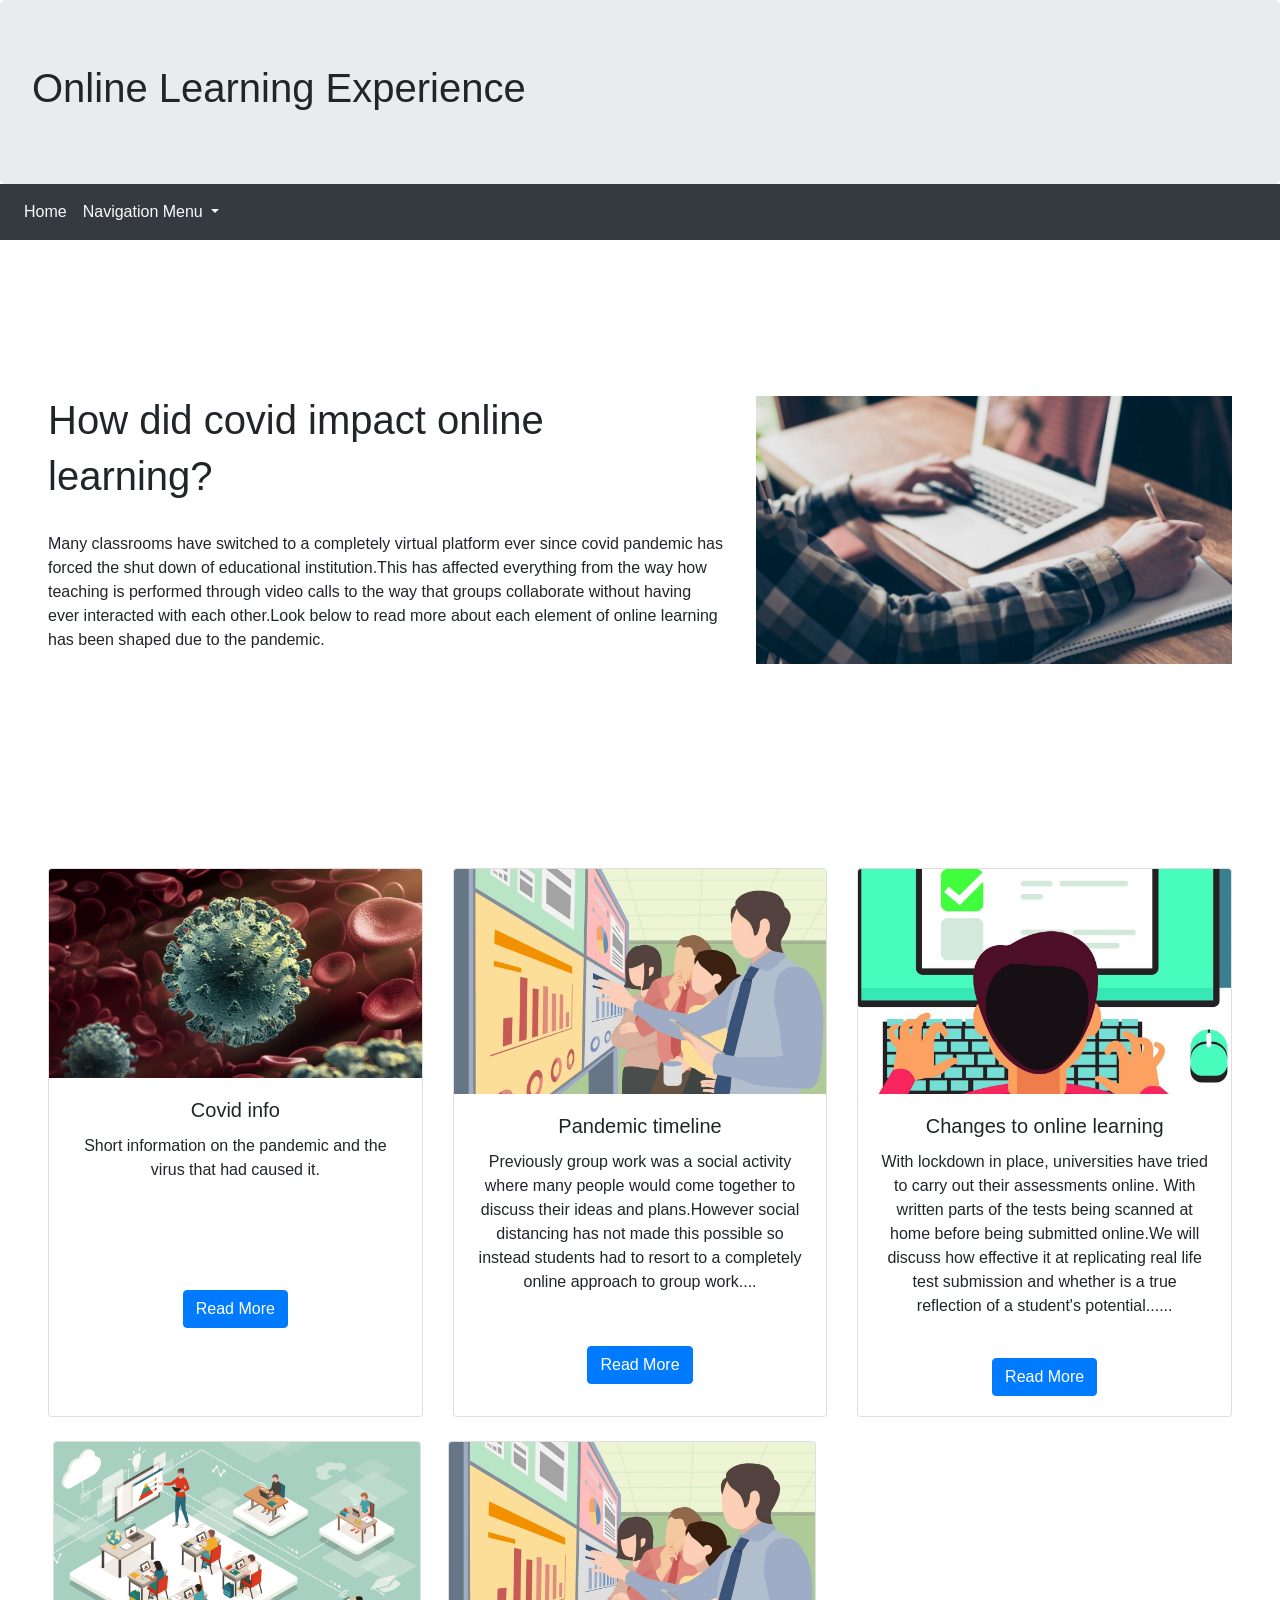
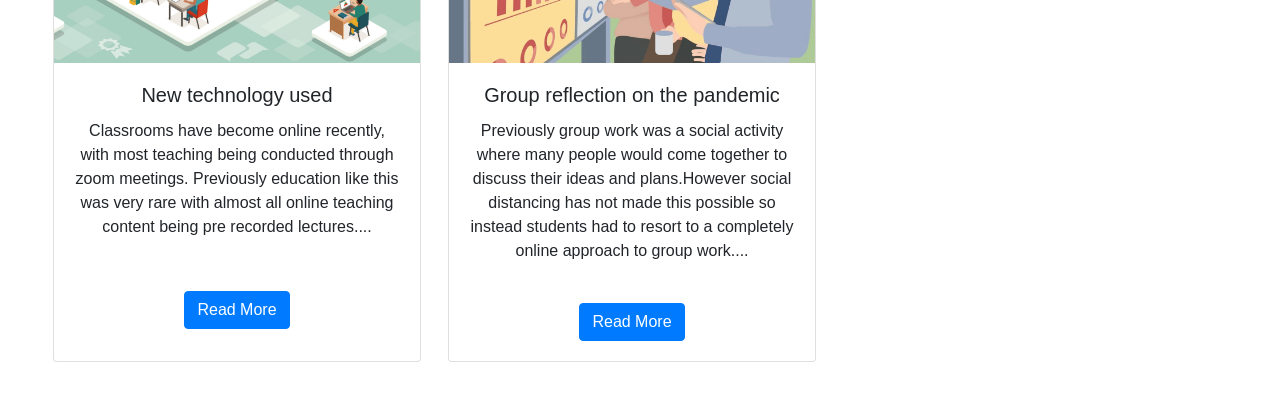
<file: foundation year website/Website Project/Index.html>
<!DOCTYPE html>
<html lang = "en">
<head>
<link rel="stylesheet" href="https://stackpath.bootstrapcdn.com/bootstrap/4.4.1/css/bootstrap.min.css" integrity="sha384-Vkoo8x4CGsO3+Hhxv8T/Q5PaXtkKtu6ug5TOeNV6gBiFeWPGFN9MuhOf23Q9Ifjh" crossorigin="anonymous">
<link rel="stylesheet" type = "text/css" href="style.css"/>
<script src="https://code.jquery.com/jquery-3.4.1.slim.min.js" integrity="sha384-J6qa4849blE2+poT4WnyKhv5vZF5SrPo0iEjwBvKU7imGFAV0wwj1yYfoRSJoZ+n" crossorigin="anonymous"></script>
<script src="https://cdn.jsdelivr.net/npm/popper.js@1.16.0/dist/umd/popper.min.js" integrity="sha384-Q6E9RHvbIyZFJoft+2mJbHaEWldlvI9IOYy5n3zV9zzTtmI3UksdQRVvoxMfooAo" crossorigin="anonymous"></script>
<script src="https://stackpath.bootstrapcdn.com/bootstrap/4.4.1/js/bootstrap.min.js" integrity="sha384-wfSDF2E50Y2D1uUdj0O3uMBJnjuUD4Ih7YwaYd1iqfktj0Uod8GCExl3Og8ifwB6" crossorigin="anonymous"></script>
<title>How Covid Has Impacted Online Learning</title>
</head>
<body>
  <div class = "jumbotron" style = "margin-bottom: 0px;">
  <h1>Online Learning Experience</h1>
  </div>
  <nav class="navbar navbar-expand-lg navbar-light bg-dark">
    <button class="navbar-toggler" type="button" data-toggle="collapse" data-target="#navbarNavDropdown" aria-controls="navbarNavDropdown" aria-expanded="false" aria-label="Toggle navigation">
      <span class="navbar-toggler-icon"></span>
    </button>
    <div class="collapse navbar-collapse" id="navbarNavDropdown">
      <ul class="navbar-nav">
        <li class="nav-item active">
          <a class="nav-link text-light" href="#">Home <span class="sr-only">(current)</span></a>
        </li>
        <li class="nav-item dropdown">
          <a class="nav-link dropdown-toggle text-light" href="#" id="navbarDropdownMenuLink" data-toggle="dropdown" aria-haspopup="true" aria-expanded="false">
            Navigation Menu
          </a>
          <div class="dropdown-menu" aria-labelledby="navbarDropdownMenuLink">
            <a class="dropdown-item" href="file:///C:/Users/Ronni/Documents/Website%20Project/covidinfo.html">Info About Covid</a>
            <a class="dropdown-item" href="file:///C:/Users/Ronni/Documents/Website%20Project/OnGpwork.html">Timeline Of Pandemic</a>
            <a class="dropdown-item" href="file:///C:/Users/Ronni/Documents/Website%20Project/scannedtest.html">Changes To Learning Experience</a>
            <a class="dropdown-item" href="#">New technology used</a>
            <a class="dropdown-item" href="#">Group Reflection On The Pandemic</a>
          </div>
        </li>
      </ul>
    </div>
  </nav>
  </div>
  <div class = "container-12 p-5 mt-2 aos-init aos-animate">
    <div class = "row verticalpad">
    <div class = "col-md-7">
      <h1 class = "display 3">
        How did covid impact online
      </h1>
      <h1 class = "display 3">
        learning?
      </h1>
      <br>
      Many classrooms have switched to a completely virtual platform ever since covid 
      pandemic has forced the shut down of educational institution.This has affected
      everything from the way how teaching is performed through video calls to the way
      that groups collaborate without having ever interacted with each other.Look below to read more about
      each element of online learning has been shaped due to the pandemic.
    </div>
    <div class = "col-md-5">
     <img src = "images/img1.jpg" class = "img-fluid" alt = "picture">

    </div>
  </div>
  </div>
  <div class = "container-12 p-5 mt-2 ">
    <div class = "card-deck">
<div class="card text-center" style="width: 18rem;">
  <img class="card-img-top" src="images/covid19.jpg" alt="Card image cap">
  <div class="card-body">
    <h5 class="card-title">Covid info</h5>
    <p class="card-text">Short information on the pandemic and the virus that had caused it.</p>
  </div>
  <div class="card-body">
    <a href="file:///C:/Users/Ronni/Documents/Website%20Project/covidinfo.html" class="btn btn-primary">Read More</a>
  </div>
</div>
<div class="card text-center" style="width: 18rem;">
  <img class="card-img-top w-70" src="images/LB0037.png" alt="Card image cap">
  <div class="card-body">
    <h5 class="card-title">Pandemic timeline </h5>
    <p class="card-text">Previously group work was a social activity where many people would come together to discuss their ideas and plans.However
      social distancing has not made this possible so instead students had to resort to a completely online approach to group work....
    </p>
  </div>
  <div class="card-body">
    <a href="file:///C:/Users/Ronni/Documents/Website%20Project/OnGpwork.html" class="btn btn-primary">Read More</a>
  </div>
</div>

  <div class="card text-center" style="width: 18rem;">
    <img class="card-img-top" src="images/online test.jpg" alt="Card image cap">
    <div class="card-body">
      <h5 class="card-title">Changes to online learning</h5>
      <p class="card-text">With lockdown in place, universities have tried to carry out their assessments online. With written parts of the tests being 
        scanned at home before being submitted online.We will discuss how effective it at replicating real life test 
        submission and whether is a true reflection of a student's potential......
      </p>
    </div>
    <div class="card-body">
      <a href="file:///C:/Users/Ronni/Documents/Website%20Project/scannedtest.html" class="btn btn-primary">Read More</a>
    </div>
  </div>
</div>
<br>
<div class = "row horizontalpad">
  <div class="card text-center" style="width: 23rem;">
    <img class="card-img-top" src="images/virtual class.png" alt="Card image cap">
    <div class="card-body">
      <h5 class="card-title">New technology used</h5>
      <p class="card-text">Classrooms have become online recently, with most teaching being conducted through zoom meetings.
        Previously education like this was very rare with almost all online teaching content being pre recorded lectures....</p>
    </div>
    <div class="card-body">
      <a href="file:///C:/Users/Ronni/Documents/Website%20Project/virtualclass.html" class="btn btn-primary">Read More</a>
    </div>
  </div>
  <br>
  <div class = "col-md-5 horizontalpad2">
  <div class="card text-center" style="width: 23rem;">
    <img class="card-img-top w-70" src="images/LB0037.png" alt="Card image cap">
    <div class="card-body">
      <h5 class="card-title">Group reflection on the pandemic</h5>
      <p class="card-text">Previously group work was a social activity where many people would come together to discuss their ideas and plans.However
        social distancing has not made this possible so instead students had to resort to a completely online approach to group work....
      </p>
    </div>
    <div class="card-body">
      <a href="file:///C:/Users/Ronni/Documents/Website%20Project/OnGpwork.html" class="btn btn-primary">Read More</a>
    </div>
  </div>
</div>
</div>
</body>
</html>
</file>
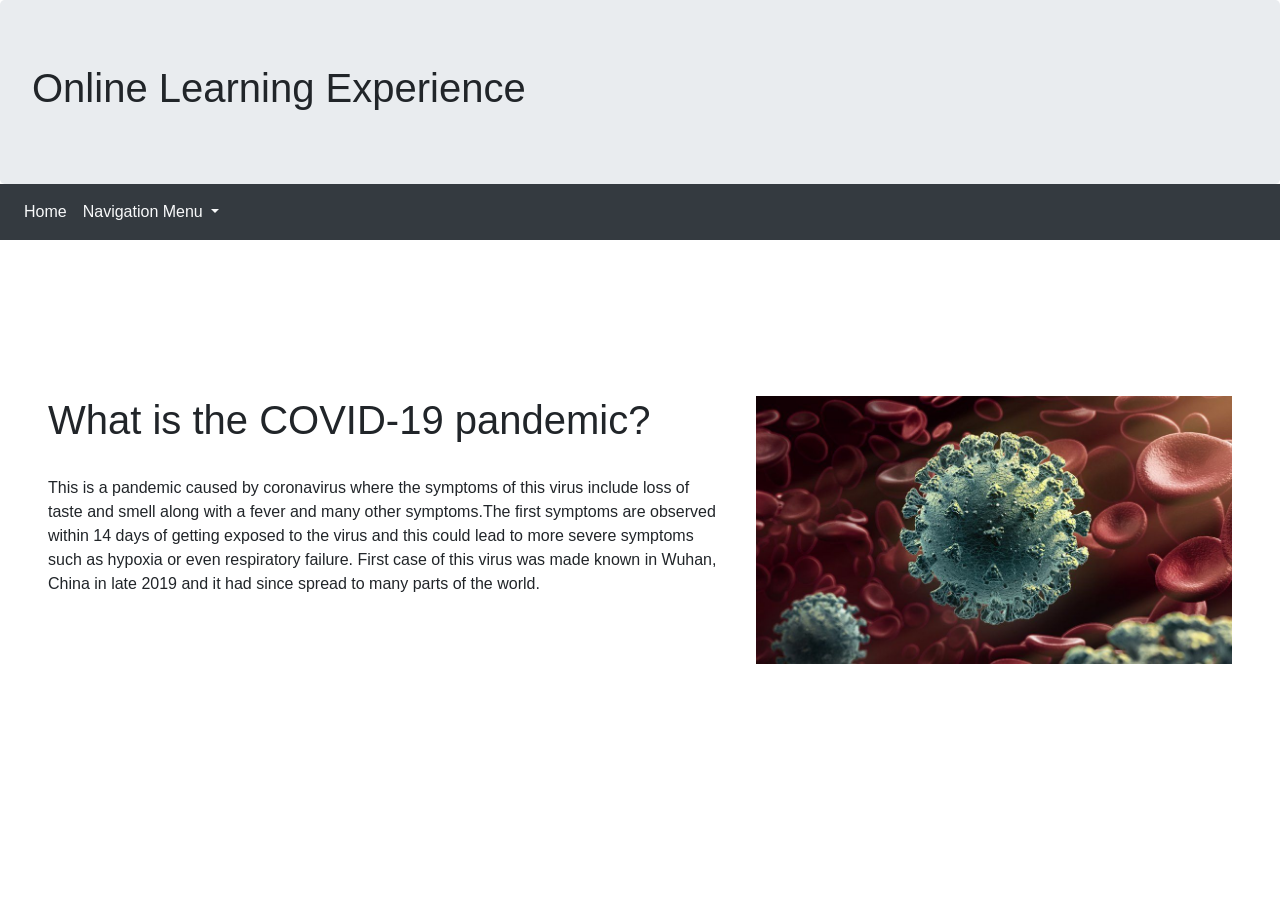
<file: foundation year website/Website Project/covidinfo.html>
<!DOCTYPE html>
<html lang = "en">
<head>
<link rel="stylesheet" href="https://stackpath.bootstrapcdn.com/bootstrap/4.4.1/css/bootstrap.min.css" integrity="sha384-Vkoo8x4CGsO3+Hhxv8T/Q5PaXtkKtu6ug5TOeNV6gBiFeWPGFN9MuhOf23Q9Ifjh" crossorigin="anonymous">
<link rel="stylesheet" type = "text/css" href="style.css"/>
<script src="https://code.jquery.com/jquery-3.4.1.slim.min.js" integrity="sha384-J6qa4849blE2+poT4WnyKhv5vZF5SrPo0iEjwBvKU7imGFAV0wwj1yYfoRSJoZ+n" crossorigin="anonymous"></script>
<script src="https://cdn.jsdelivr.net/npm/popper.js@1.16.0/dist/umd/popper.min.js" integrity="sha384-Q6E9RHvbIyZFJoft+2mJbHaEWldlvI9IOYy5n3zV9zzTtmI3UksdQRVvoxMfooAo" crossorigin="anonymous"></script>
<script src="https://stackpath.bootstrapcdn.com/bootstrap/4.4.1/js/bootstrap.min.js" integrity="sha384-wfSDF2E50Y2D1uUdj0O3uMBJnjuUD4Ih7YwaYd1iqfktj0Uod8GCExl3Og8ifwB6" crossorigin="anonymous"></script>
<title>How Covid Has Impacted Online Learning</title>
</head>
<body>
  <div class = "jumbotron" style = "margin-bottom: 0px;">
  <h1>Online Learning Experience</h1>
  </div>
  <nav class="navbar navbar-expand-lg navbar-light bg-dark">
    <button class="navbar-toggler" type="button" data-toggle="collapse" data-target="#navbarNavDropdown" aria-controls="navbarNavDropdown" aria-expanded="false" aria-label="Toggle navigation">
      <span class="navbar-toggler-icon"></span>
    </button>
    <div class="collapse navbar-collapse" id="navbarNavDropdown">
      <ul class="navbar-nav">
        <li class="nav-item active">
          <a class="nav-link text-light" href="file:///C:/Users/Ronni/Documents/Website%20Project/Index.html">Home <span class="sr-only">(current)</span></a>
        </li>
        <li class="nav-item dropdown">
          <a class="nav-link dropdown-toggle text-light" href="#" id="navbarDropdownMenuLink" data-toggle="dropdown" aria-haspopup="true" aria-expanded="false">
            Navigation Menu
          </a>
          <div class="dropdown-menu" aria-labelledby="navbarDropdownMenuLink">
            <a class="dropdown-item" href="#">Info About Covid</a>
            <a class="dropdown-item" href="file:///C:/Users/Ronni/Documents/Website%20Project/OnGpwork.html">Timeline Of Pandemic</a>
            <a class="dropdown-item" href="file:///C:/Users/Ronni/Documents/Website%20Project/scannedtest.html">Changes To Learning Experience</a>
            <a class="dropdown-item" href="file:///C:/Users/Ronni/Documents/Website%20Project/scannedtest.html">New technology used</a>
            <a class="dropdown-item" href="file:///C:/Users/Ronni/Documents/Website%20Project/scannedtest.html">Group Reflection On The Pandemic</a>
          </div>
        </li>
      </ul>
    </div>
  </nav>
  </div>
  <div class = "container-12 p-5 mt-2 aos-init aos-animate">
    <div class = "row verticalpad">
    <div class = "col-md-7">
      <h1 class = "display 3">
        What is the COVID-19 pandemic?
      </h1>
      <br>
      This is a pandemic caused by coronavirus where the symptoms of this virus include loss of taste and smell
      along with a fever and many other symptoms.The first symptoms are observed within 14 days of getting exposed to 
      the virus and this could lead to more severe symptoms such as hypoxia or even respiratory failure.
      First case of this virus was made known in Wuhan, China in late 2019 and it had since spread to many parts of the world.    
    </div>
    <div class = "col-md-5">
     <img src = "images/covid19.jpg" class = "img-fluid" alt = "picture">

    </div>
  </div>
</div>
  </div>

</body>
</html>
</file>
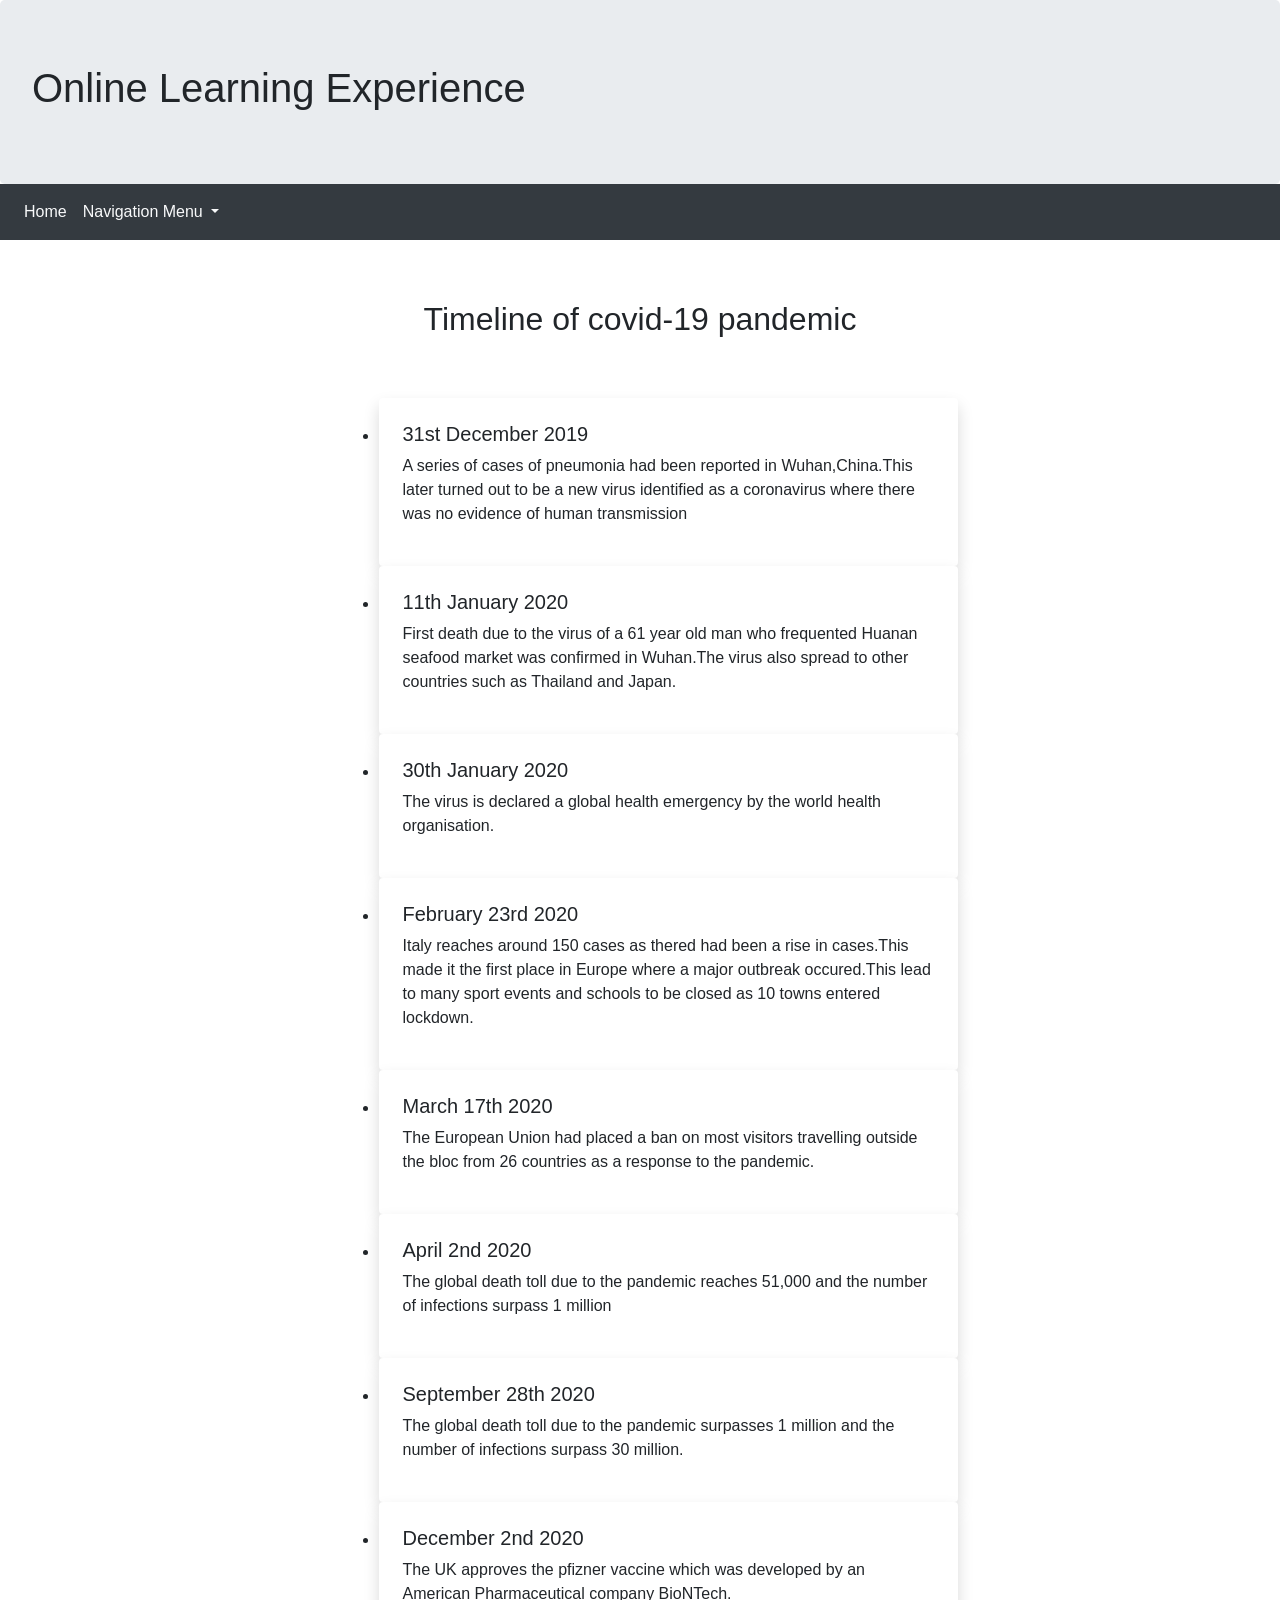
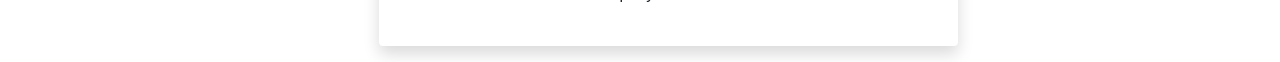
<file: foundation year website/Website Project/OnGpwork.html>
<!DOCTYPE html>
<html lang = "en">
<head>
<link rel="stylesheet" href="https://stackpath.bootstrapcdn.com/bootstrap/4.4.1/css/bootstrap.min.css" integrity="sha384-Vkoo8x4CGsO3+Hhxv8T/Q5PaXtkKtu6ug5TOeNV6gBiFeWPGFN9MuhOf23Q9Ifjh" crossorigin="anonymous">
<link rel="stylesheet" type = "text/css" href="style.css"/>
<script src="https://code.jquery.com/jquery-3.4.1.slim.min.js" integrity="sha384-J6qa4849blE2+poT4WnyKhv5vZF5SrPo0iEjwBvKU7imGFAV0wwj1yYfoRSJoZ+n" crossorigin="anonymous"></script>
<script src="https://cdn.jsdelivr.net/npm/popper.js@1.16.0/dist/umd/popper.min.js" integrity="sha384-Q6E9RHvbIyZFJoft+2mJbHaEWldlvI9IOYy5n3zV9zzTtmI3UksdQRVvoxMfooAo" crossorigin="anonymous"></script>
<script src="https://stackpath.bootstrapcdn.com/bootstrap/4.4.1/js/bootstrap.min.js" integrity="sha384-wfSDF2E50Y2D1uUdj0O3uMBJnjuUD4Ih7YwaYd1iqfktj0Uod8GCExl3Og8ifwB6" crossorigin="anonymous"></script>
<title>Timeline of covid events</title>
</head>
<body>
  <div class = "jumbotron" style = "margin-bottom: 0px;">
  <h1>Online Learning Experience</h1>
  </div>
  <nav class="navbar navbar-expand-lg navbar-light bg-dark">
    <button class="navbar-toggler" type="button" data-toggle="collapse" data-target="#navbarNavDropdown" aria-controls="navbarNavDropdown" aria-expanded="false" aria-label="Toggle navigation">
      <span class="navbar-toggler-icon"></span>
    </button>
    <div class="collapse navbar-collapse" id="navbarNavDropdown">
      <ul class="navbar-nav">
        <li class="nav-item active">
          <a class="nav-link text-light" href="file:///C:/Users/Ronni/Documents/Website%20Project/Index.html">Home <span class="sr-only">(current)</span></a>
        </li>
        <li class="nav-item dropdown">
          <a class="nav-link dropdown-toggle text-light" href="#" id="navbarDropdownMenuLink" data-toggle="dropdown" aria-haspopup="true" aria-expanded="false">
            Navigation Menu
          </a>
          <div class="dropdown-menu" aria-labelledby="navbarDropdownMenuLink">
            <a class="dropdown-item" href="file:///C:/Users/Ronni/Documents/Website%20Project/virtualclass.html">Virtual Classroom</a>
            <a class="dropdown-item" href="#">Group Work Through Online Meeting</a>
            <a class="dropdown-item" href="file:///C:/Users/Ronni/Documents/Website%20Project/scannedtest.html">Scanned Test Submission</a>
          </div>
        </li>
      </ul>
    </div>
  </nav>
  <div class="container">
       <h2 class=  "verticalpad2" style = "text-align:center;margin-bottom: 0px;">Timeline of covid-19 pandemic</h2>
        <div class="row" >
            <div class="col-lg-7 mx-auto">
                
                <!-- Timeline -->
                <ul class="timeline">
                    <li class="timeline-item bg-white rounded ml-3 p-4 shadow">
                        <div class="timeline-arrow"></div>
                        <h2 class="h5 mb-0">31st December 2019</h2>
                        <p class="text-small mt-2 font-weight-light">A series of cases of pneumonia had been reported in Wuhan,China.This later turned out to
                          be a new virus identified as a coronavirus where there was no evidence of human transmission </p>
                    </li>
                    <li class="timeline-item bg-white rounded ml-3 p-4 shadow">
                        <div class="timeline-arrow"></div>
                        <h2 class="h5 mb-0">11th January 2020</h2>
                        <p class="text-small mt-2 font-weight-light">First death due to the virus of a 61 year old man who frequented Huanan seafood market was confirmed in Wuhan.The virus also 
                          spread to other countries such as Thailand and Japan.
                        </p>
                    </li>
                    <li class="timeline-item bg-white rounded ml-3 p-4 shadow">
                        <div class="timeline-arrow"></div>
                        <h2 class="h5 mb-0">30th January 2020</h2>
                        <p class="text-small mt-2 font-weight-light">The virus is declared a global health emergency by the world health organisation.</p>
                    </li>
                    <li class="timeline-item bg-white rounded ml-3 p-4 shadow">
                        <div class="timeline-arrow"></div>
                        <h2 class="h5 mb-0">February 23rd 2020</h2>
                          <p class="text-small mt-2 font-weight-light">Italy reaches around 150 cases as thered had been a rise in cases.This made it the first
                            place in Europe where a major outbreak occured.This lead to many sport events and schools to be closed as 10 towns entered lockdown.
                          </p>
                      </li>
                      <li class="timeline-item bg-white rounded ml-3 p-4 shadow">
                        <div class="timeline-arrow"></div>
                        <h2 class="h5 mb-0">March 17th 2020</h2>
                          <p class="text-small mt-2 font-weight-light">The European Union had placed a ban on most visitors travelling outside the bloc from 26 countries as a response to the pandemic.
                          </p>
                      </li>
                      <li class="timeline-item bg-white rounded ml-3 p-4 shadow">
                        <div class="timeline-arrow"></div>
                        <h2 class="h5 mb-0">April 2nd 2020</h2>
                          <p class="text-small mt-2 font-weight-light">The global death toll due to the pandemic reaches 
                            51,000 and the number of infections surpass 1 million </p>
                          </p>
                      </li>
                      <li class="timeline-item bg-white rounded ml-3 p-4 shadow">
                        <div class="timeline-arrow"></div>
                        <h2 class="h5 mb-0">September 28th 2020</h2>
                          <p class="text-small mt-2 font-weight-light">The global death toll due to the pandemic surpasses 
                            1 million and the number of infections surpass 30 million. </p>
                          </p>
                      </li>
                      <li class="timeline-item bg-white rounded ml-3 p-4 shadow">
                        <div class="timeline-arrow"></div>
                        <h2 class="h5 mb-0">December 2nd 2020</h2>
                          <p class="text-small mt-2 font-weight-light">The UK approves the pfizner vaccine which was developed by an American Pharmaceutical company
                            BioNTech. </p>
                          </p>
                      </li>
                </ul><!-- End -->

            </div>
        </div>
    </div>

</body>
</html>
</file>
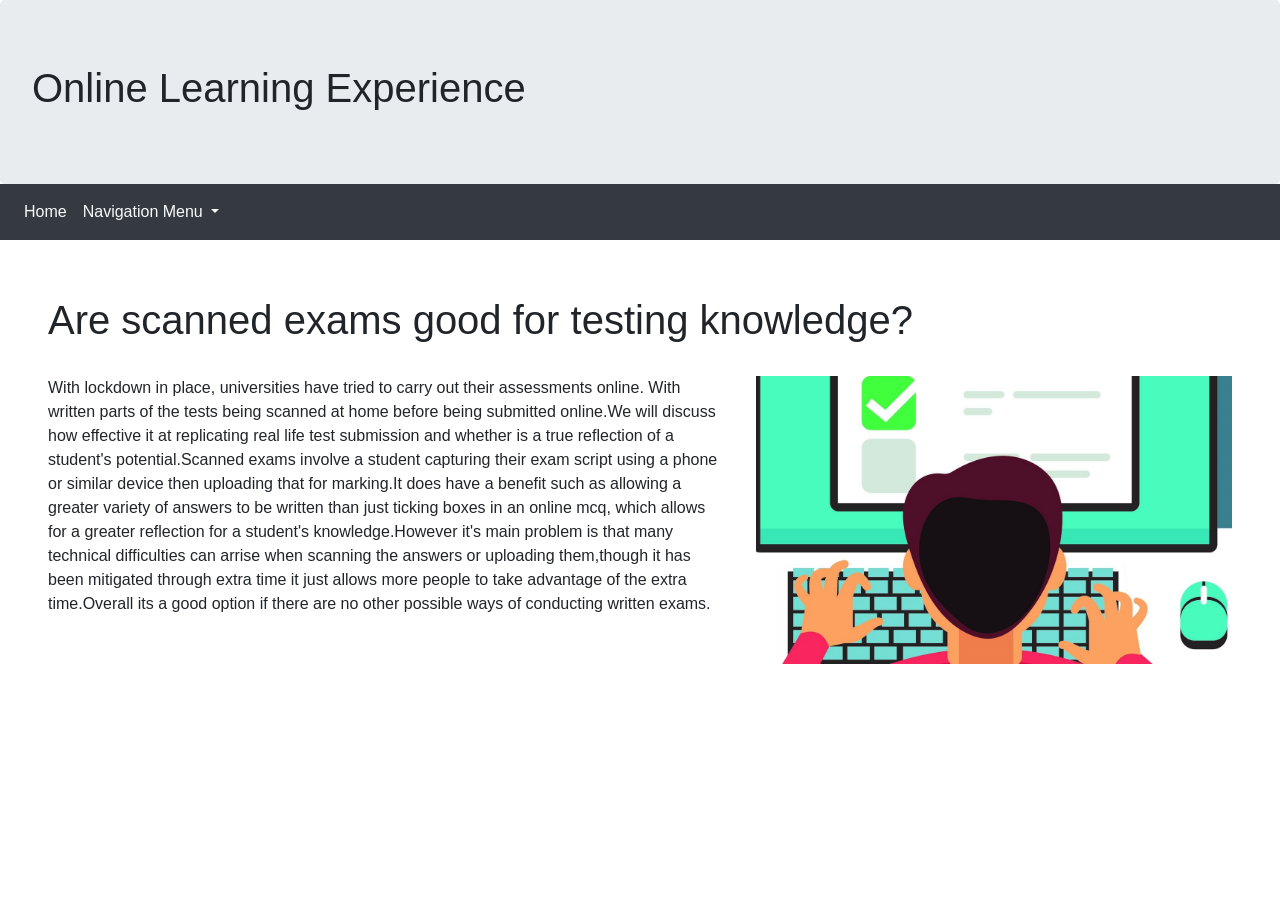
<file: foundation year website/Website Project/scannedtest.html>
<!DOCTYPE html>
<html lang = "en">
<head>
<link rel="stylesheet" href="https://stackpath.bootstrapcdn.com/bootstrap/4.4.1/css/bootstrap.min.css" integrity="sha384-Vkoo8x4CGsO3+Hhxv8T/Q5PaXtkKtu6ug5TOeNV6gBiFeWPGFN9MuhOf23Q9Ifjh" crossorigin="anonymous">
<link rel="stylesheet" type = "text/css" href="style.css"/>
<script src="https://code.jquery.com/jquery-3.4.1.slim.min.js" integrity="sha384-J6qa4849blE2+poT4WnyKhv5vZF5SrPo0iEjwBvKU7imGFAV0wwj1yYfoRSJoZ+n" crossorigin="anonymous"></script>
<script src="https://cdn.jsdelivr.net/npm/popper.js@1.16.0/dist/umd/popper.min.js" integrity="sha384-Q6E9RHvbIyZFJoft+2mJbHaEWldlvI9IOYy5n3zV9zzTtmI3UksdQRVvoxMfooAo" crossorigin="anonymous"></script>
<script src="https://stackpath.bootstrapcdn.com/bootstrap/4.4.1/js/bootstrap.min.js" integrity="sha384-wfSDF2E50Y2D1uUdj0O3uMBJnjuUD4Ih7YwaYd1iqfktj0Uod8GCExl3Og8ifwB6" crossorigin="anonymous"></script>
<title>How Covid Has Impacted Online Learning</title>
</head>
<body>
  <div class = "jumbotron" style = "margin-bottom: 0px;">
  <h1>Online Learning Experience</h1>
  </div>
  <nav class="navbar navbar-expand-lg navbar-light bg-dark">
    <button class="navbar-toggler" type="button" data-toggle="collapse" data-target="#navbarNavDropdown" aria-controls="navbarNavDropdown" aria-expanded="false" aria-label="Toggle navigation">
      <span class="navbar-toggler-icon"></span>
    </button>
    <div class="collapse navbar-collapse" id="navbarNavDropdown">
      <ul class="navbar-nav">
        <li class="nav-item active">
          <a class="nav-link text-light" href="file:///C:/Users/Ronni/Documents/Website%20Project/Index.html">Home <span class="sr-only">(current)</span></a>
        </li>
        <li class="nav-item dropdown">
          <a class="nav-link dropdown-toggle text-light" href="#" id="navbarDropdownMenuLink" data-toggle="dropdown" aria-haspopup="true" aria-expanded="false">
            Navigation Menu
          </a>
          <div class="dropdown-menu" aria-labelledby="navbarDropdownMenuLink">
            <a class="dropdown-item" href="file:///C:/Users/Ronni/Documents/Website%20Project/virtualclass.html">Virtual Classroom</a>
            <a class="dropdown-item" href="file:///C:/Users/Ronni/Documents/Website%20Project/OnGpwork.html">Group Work Through Online Meeting</a>
            <a class="dropdown-item" href="#">Scanned Test Submission</a>
          </div>
        </li>
      </ul>
    </div>
  </nav>
  </div>
  <div class = "container-12 p-5 mt-2 aos-init aos-animate">
      <h1 class = "display 3">
        Are scanned exams good for testing knowledge?
      </h1>
      <br>
      <div class = "row">
      <div class = "col-md-7">
        With lockdown in place, universities have tried to carry out their assessments online. With written parts of the tests being 
        scanned at home before being submitted online.We will discuss how effective it at replicating real life test 
        submission and whether is a true reflection of a student's potential.Scanned exams involve a student capturing their exam
        script using a phone or similar device then uploading that for marking.It does have a benefit such as allowing a greater variety of answers
        to be written than just ticking boxes in an online mcq, which allows for a greater reflection for a student's knowledge.However it's main problem 
        is that many technical difficulties can arrise when scanning the answers or uploading them,though it has been mitigated through extra time it
        just allows more people to take advantage of the extra time.Overall its a good option if there are no other possible ways of conducting written exams.
    </div>
    <div class = "col-md-5">
     <img src = "images/online test.jpg" class = "img-fluid" alt = "picture">

    </div>
  </div>
  </div>

</body>
</html>
</file>
<file: foundation year website/Website Project/style.css>
.col {
    text-align: right;
    }
    .pull-right {
    margin: 0 0 0 auto;
    }

.verticalpad {
    padding: 100px 0px;
}
.verticalpad2 {
  padding: 60px 0px;
}
.horizontalpad{
   padding: 0px 20px;
}
.horizontalpad2{
  padding: 0px 27px;
}
.navbar-custom {
    height: 100px;
  }

  .text-large {
    font-size: 150%;
  }
</file>
